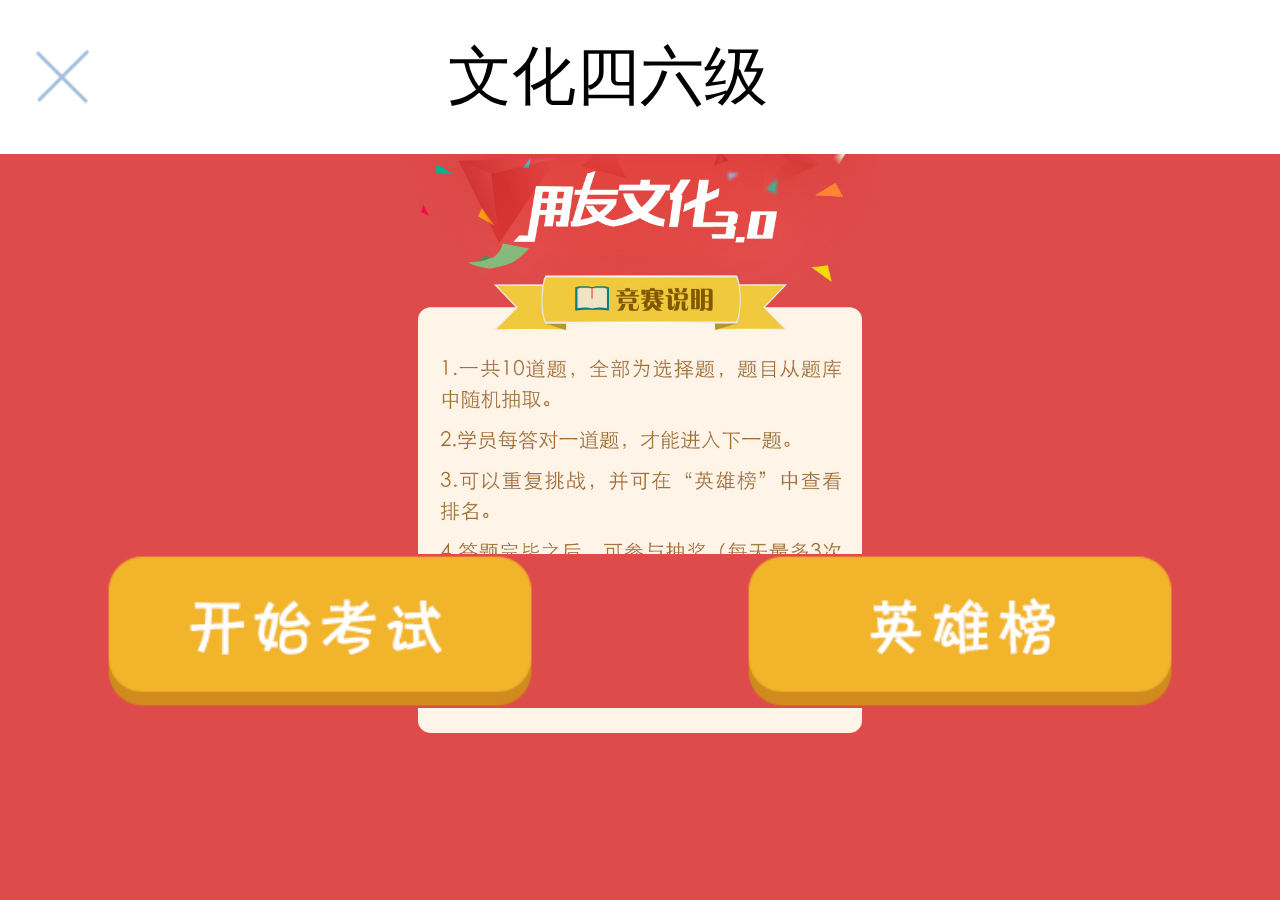
<file: yycollege/src/main/webapp/exam/index.html>
<!DOCTYPE html>
<html>
	<head>
		<meta charset="UTF-8">
		<meta name="viewport" content="width=device-width,initial-scale=1,minimum-scale=1,maximum-scale=1,user-scalable=no" />
		<META HTTP-EQUIV="Pragma" CONTENT="no-cache"> 
		<META HTTP-EQUIV="Cache-Control" CONTENT="no-cache"> 
		<META HTTP-EQUIV="Expires" CONTENT="0"> 
		<link rel="stylesheet" href="assets/css/exam.css" />
		<!--<script type="text/javascript" src="assets/js/bridge.js" ></script>-->
		<script type="text/javascript" src="assets/js/zepto.js" ></script>
		<script type="text/javascript" src="assets/js/response.js" ></script>
		<script type="text/javascript" src="assets/js/fastclick.js" ></script>
		
		<title>考试</title>
		<script type="text/javascript">
        function connectWebViewJavascriptBridge(callback){
            if (window.WebViewJavascriptBridge) {
                callback(WebViewJavascriptBridge)
            } else {
                document.addEventListener('WebViewJavascriptBridgeReady', function(){
                    callback(WebViewJavascriptBridge)
                }, false)
            }
        }
    </script>
	</head>
	<body>
	   <header class="header">
	        <div class="close hidden" onclick="window.close()"></div>	
			<div class="back hidden" onclick="history.back()"></div>
			<div class="htitle">文化四六级</div>
		</header>
		<div id="main">
			<!--考试规则首页-->
			 <div class="home_page">
			 	<div class="home">
			 		<div class="home_best_score">
			 			<div class="home_score_div">
						<span>您最好成绩用时</span>
						<input type="text" id="bst-1" class="int_second_share" value="30" readonly="readonly"/>
			 			<i class="dot_end_home"></i>
			 			<input type="text" id="bst-2" class="float_second_share" value="17" readonly="readonly"/>
			 			<i class="unit_second_home">S</i>
						</div>
						<div class="home_rank_div">
							<span>击败了用友集团<i id="bst-3">96.23%</i>的员工</span>
						</div>
			 		</div>
			 	</div>
			 	<div class="home_opt">
			 		<div class="start"></div>
			 		<div class="rank"></div>
			 	</div>
			 </div>
			 
			 <!--答题倒计时-->
			 <div class="count_down_page hidden">
			 	<div class="time_count_down"></div>
			 	<div class="tip_info">
			 		
			 	</div>
			 </div>
			 
			 <!--试题页面-->
			 <div class="exam_page hidden" >
			 	<div class="exam_used_time">
			 		<div class="used_time_info">
			 			<input type="text" value="30" readonly="readonly"/>
			 			<i class="dot"></i>
			 			<input type="text" value="30" readonly="readonly"/>
			 			<i class="unit_second">S</i>
			 		</div>
			 	</div>
			 	<div class="paper_wrap">
			 		<div class="count_title">
			 			<div class="answer_counts_title">
				 			<div class="answer_counts">
				 				<span class="answer_counts_left">答题数</span>
				 				<span class="answer_counts_right"><i>8</i>/10</span>
				 			</div>
				 			<div class="paper_title">
				 				<span class="title_content">8.用友企业的核心价值观是什么？</span>
				 			</div>
			 			</div>
			 			
			 			<div class="paper_content">
			 				<div class="options">
				 				<input type="radio" name="option" id="a"/>
				 				<label for="a"></label>
				 				<span>团结奋斗 自强不息</span>
			 				</div>
			 				<div class="options">
				 				<input type="radio" name="option" id="b"/>
				 				<label for="b"></label>
				 				<span>做客户信赖的长期合作伙伴</span>
			 				</div>
			 				<div class="options">
				 				<input type="radio" name="option" id="c" />
				 				<label for="c"></label>
				 				<span>专业化生存 </span>
			 				</div>
			 				<div class="options">
				 				<input type="radio" name="option" id="d"/>
				 				<label for="d"></label>
				 				<span>俄罗斯</span>
			 				</div>
			 			</div>
			 		</div>
			 		
			 	</div>
			 	<div class="page_turning_eff" ></div>
			 	<!--遮罩相关-->
			 	<div class="model_layer"></div>
			 	<div class="model_content">
			 		<div class="answer_pic"></div>
			 		<div class="answer_res_info">再接再厉哦!</div>
			 	</div>
			 	
				 <!--放弃答题-->
				 <!--<div class="quit_layer"></div>
				 <div class="quit_content">
				 	<span class="quit_close"></span>
				 	<span class="quit_info">确定要放弃答题?</span>
				 	<div class="quit_confirm_cancel">
				 		<span class="confirm_quit"></span>
				 		<span class="cancel_quit"></span>
				 	</div>
				 </div>-->
			 </div>
			 
			 	
			 	
			<!--考试通过(首次/非首次考试)-->
			<div class="exam_pass_page hidden"  >
				<div class="this_scores">
					<div class="this_cost_time">
						<span>您一共用时</span>
						<input type="text"  class="int_second" value="30" readonly="readonly"/>
			 			<i class="dot_end"></i>
			 			<input type="text" class="float_second" value="30" readonly="readonly"/>
			 			<i class="unit_second_end">S</i>
					</div>
					<div class="this_victory">
						<span>击败了用友集团<br><i>66.23%</i>的员工</span>
					</div>
				</div>
				<div class="best_scores">
					<span>您的历史最佳成绩<i>60.3</i>s</span>
					<span>击败了用友集团<i class="best">96.23%</i>的员工</span>
				</div>
				<div class="split_line"></div>
				<div class="scores_opt">
					<div class="re_challenge"></div>
					<div class="share"></div>
					<div class="get_prize"></div>
				</div>
			</div>
			
			<!--成绩单-->
			<div class="score_page hidden">
				<div class="top active">
				  <div class="rank">用友文化3.0前20强</div>
				  <div class="rankword">您目前排名<em>10</em>
                        <div class="time">截至时间：2016年9月12日 22:00</div>
				  </div>
				</div>
				<ul class="scorelist">
					<li class="scoreitem">
						<div class="ranknum h">
							<div class="num">1</div>
						</div>

						<div class="info">
							<span class="name">刘海超</span>
							<span class="dep">社交与协同事业部</span>
						</div>

						<div class="score">
							30.88 s
						</div>
					</li>
					<li class="scoreitem">
						<div class="ranknum m">
							<div class="num">2</div>
						</div>

						<div class="info">
							<span class="name">小猫</span>
							<span class="dep">社交与协同事业部</span>
						</div>

						<div class="score">
							30.88 s
						</div>
					</li>

						<li class="scoreitem">
						<div class="ranknum l">
							<div class="num">3</div>
						</div>

						<div class="info">
							<span class="name">蓝天白云</span>
							<span class="dep">社交与协同事业部</span>
						</div>

						<div class="score">
							30.88 s
						</div>
					</li>
					<li class="scoreitem">
						<div class="ranknum">
							<div class="num">4</div>
						</div>

						<div class="info">
							<span class="name">冬雨</span>
							<span class="dep">社交与协同事业部</span>
						</div>

						<div class="score">
							30.88 s
						</div>
					</li>

						<li class="scoreitem">
						<div class="ranknum">
							<div class="num">5</div>
						</div>

						<div class="info">
							<span class="name">李志刚</span>
							<span class="dep">社交与协同事业部</span>
						</div>

						<div class="score">
							30.88 s
						</div>
					</li>
					<li class="scoreitem">
						<div class="ranknum">
							<div class="num">6</div>
						</div>

						<div class="info">
							<span class="name">靳忠志 </span>
							<span class="dep">社交与协同事业部</span>
						</div>

						<div class="score">
							30.88 s
						</div>
					</li>
					<li class="scoreitem">
						<div class="ranknum">
							<div class="num">7</div>
						</div>

						<div class="info">
							<span class="name">董建委</span>
							<span class="dep">社交与协同事业部</span>
						</div>

						<div class="score">
							30.88 s
						</div>
					</li>

				</ul>
			</div>
			
			<!--分享成绩-->
			<div class="share_score_page hidden">
				<div class="share_score_wrap">
					<div class="share_score_bg"></div>
					<span>王宝宝</span>
				</div>
				<div class="share_score_rank">
					<div class="share_score_div">
						<span>您一共用时</span>
						<input type="text" id="bst-4" class="int_second_share" value="30" readonly="readonly"/>
			 			<i class="dot_end_share"></i>
			 			<input type="text" id="bst-5" class="float_second_share" value="17" readonly="readonly"/>
			 			<i class="unit_second_share">S</i>
					</div>
					<div class="share_rank_div">
						<span>击败了用友集团<i>96.23%</i>的员工</span>
					</div>
					<div class="esn_qr_code">
						<div class="code_top_bar"></div>
						<div class="code_text">
							<span>企业空间下载二维码</span>
							<div class="code_img"></div>
						</div>
						<div class="code_bottom_bar"></div>
					</div>
					
				</div>
				<div id="shareexam">
					晒晒你的成绩	
				</div>
			</div>
			
			<!--<div class="pre">
				<span >&lt
				</span>
			</div> 
			<div class="next">
				<span >&gt
				</span>
			</div> -->			
		</div>
		 <script type="text/javascript">
        var fn = function(YonYouJSBridge){          

            YonYouJSBridge.init(function(message, responseCallback){}); //初始化,(页面中只能初始化一次，不可多次)            

            //分享
            function share(){
                var title = 'test啊', content = 'a后端b',
                    data = '{"function":"share","parameters":{"content":"' + content + '","title":"' + title + '","url":"http://upesn.com","imgUrl":"http://test.front.upesn.com/esn/images/setting/logo-30.png"}}';
                    YonYouJSBridge.send(data, function(responseData){});
            }


           function hiddenMenu() {
            // body...
            
                var data = '{"function":"hiddenMenu","parameters":{"nav_color":"#fc5b3e"}}';
                YonYouJSBridge.send(data, function(responseData){});
            } 
            
            hiddenMenu();           

        };       

        connectWebViewJavascriptBridge(fn);
    </script>
    <script type="text/javascript" src="assets/js/exam.js" ></script>
	</body>
</html>
</file>
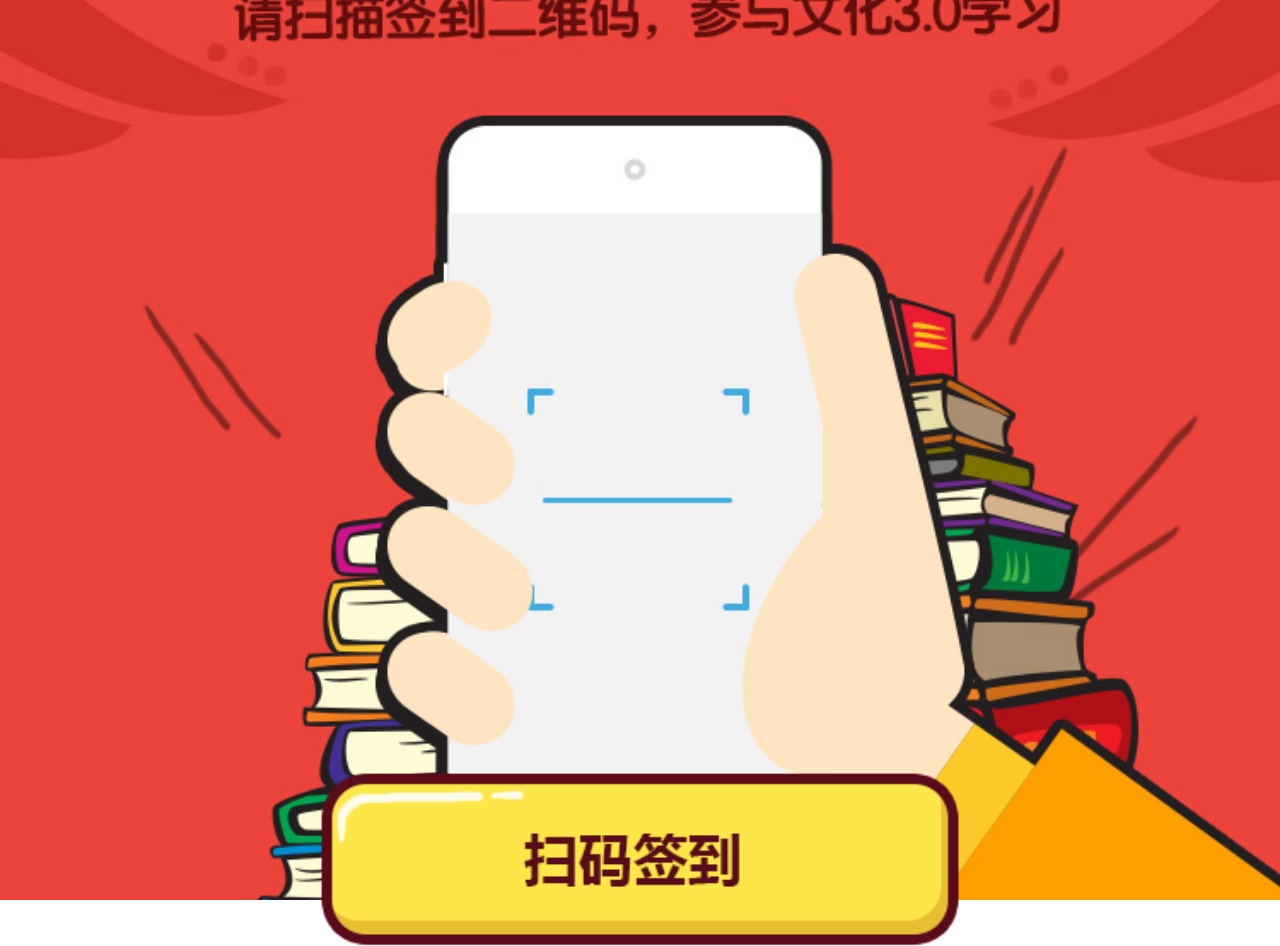
<file: yycollege/src/main/webapp/register/index.html>
<!DOCTYPE html>
<html>
	<head>
		<meta charset="UTF-8">
		<meta name="viewport" content="width=device-width,initial-scale=1,minimum-scale=1,maximum-scale=1,user-scalable=no,target-densitydpi=device-dpi" />
		<link rel="stylesheet" href="assets/css/register.css" />
			
		<script type="text/javascript" src="assets/js/response.js" ></script>
		<script type="text/javascript" src="assets/js/bridge.js" ></script>
		<script type="text/javascript" src="assets/js/zepto.js" ></script>
		<script type="text/javascript" src="assets/js/sign_in.js" ></script>		 
		<title>扫码签到</title>
	</head>
	<body>
		<header class="header">
		<span class="back" onclick="history.back()">返回</span>
		</header>
		<div id="main">
			 <div class="home"  style="">
			 	<div class="sign_btn" onclick="goend()"></div>
			 </div>
			 <div class="end" style="display: none">
			 	<div class="success"  >
			 	</div>
			 	<div class="tip">
			 		<span class="sign_name">王宝强</span>
			 		<span class="sign_res">签到成功</span>
			 	</div>
			 	<div class="info">
			 		您是用友文化3.0的<br>
			 		第<span class="rank">100</span>名传承者
			 	</div>
	
			 </div>
		</div>	
	</body>
</html>
</file>
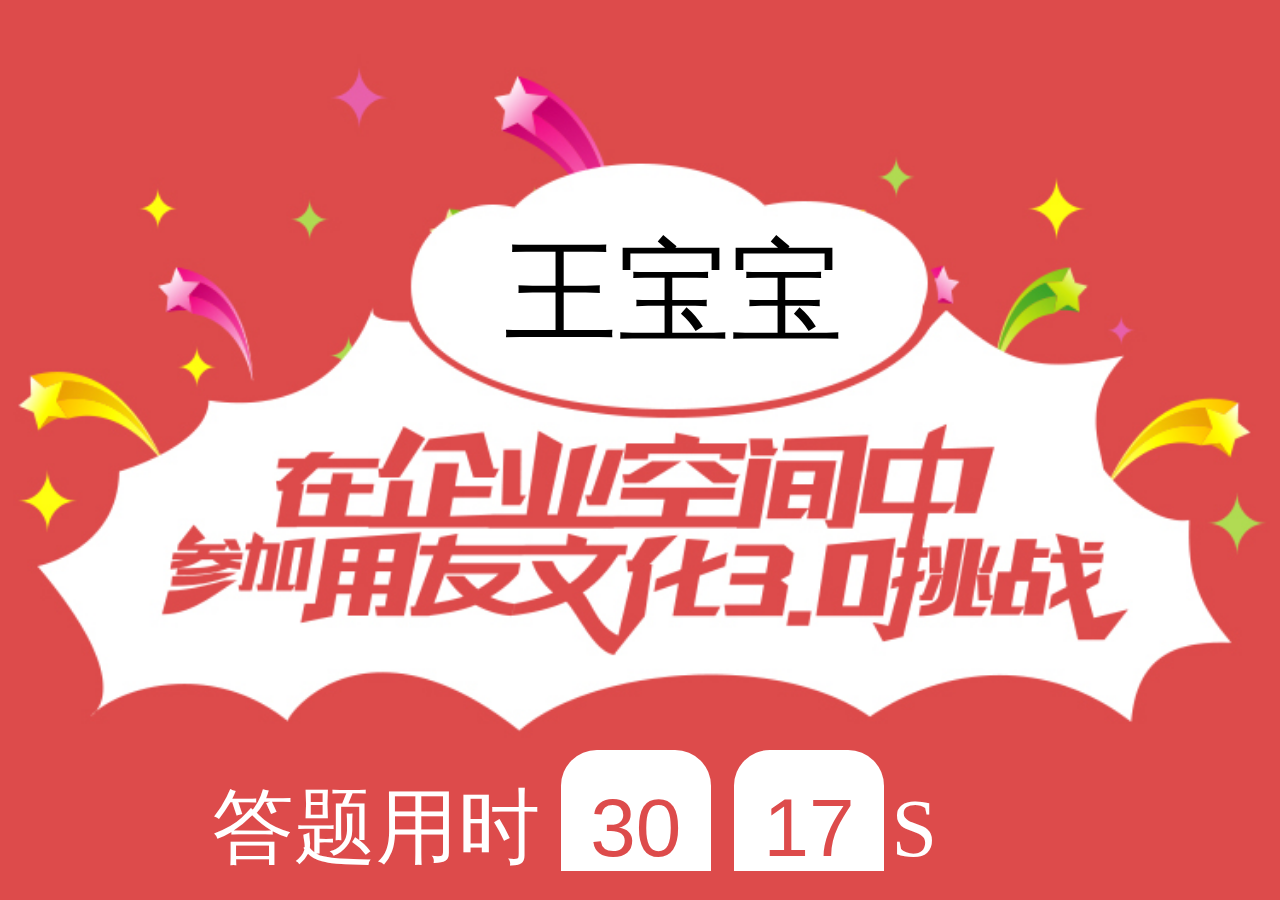
<file: yycollege/src/main/webapp/exam/share.html>
<!DOCTYPE html>
<html>
	<head>
		<meta charset="UTF-8">
		<meta name="viewport" content="width=device-width,initial-scale=1,minimum-scale=1,maximum-scale=1,user-scalable=no" />
		<link rel="stylesheet" href="assets/css/exam.css" />		
		<script type="text/javascript" src="assets/js/zepto.js" ></script>
		<script type="text/javascript" src="assets/js/response.js" ></script>		
		<title>用友文化3.0</title>
		
    
	</head>
	<body>
	   <header class="header hidden">
	        <div class="close hidden" onclick="window.close()"></div>	
			<div class="back hidden" onclick="history.back()"></div>
			<div class="htitle">文化四六级</div>
		</header>
		<div id="main" style="background-color: #DD4B4B;top:0">
			<!--分享成绩-->
			<div class="share_score_page">
				<div class="share_score_wrap">
					<div class="share_score_bg"></div>
					<span>王宝宝</span>
				</div>
				<div class="share_score_rank">
					<div class="share_score_div">
						<span>答题用时</span>
						<input type="text"  class="int_second_share" value="30" readonly="readonly"/>
			 			<i class="dot_end_share"></i>
			 			<input type="text" class="float_second_share" value="17" readonly="readonly"/>
			 			<i class="unit_second_share">S</i>
					</div>
					<div class="share_rank_div">
						<span>击败了用友集团<i>96.23%</i>的员工</span>
					</div>
					<div class="esn_qr_code">
						<div class="code_top_bar"></div>
						<div class="code_text">
							<span>企业空间下载二维码</span>
							<div class="code_img"></div>
						</div>
						<div class="code_bottom_bar"></div>
					</div>
					
				</div>
				<div  class="share_score_page">
					<!-- 分享	 -->
				</div>
			</div>
			
		</div>
		<script type="text/javascript">
//		var basePath = "http://172.20.19.200:10555/yycollege/";
		var basePath = "http://yycollege.upesn.com/yycollege/";
			$(function(){
				var memId = getRequest(location.search)["memId"];
//				var username = getRequest(location.search)["username"];
//				alert('------------');
//				alert(username);
//				username = getQueryString("username");
//				alert(username);
				var url = basePath + "exam/find?memberId="+memId;
				$.ajax({
					type : 'GET',
					async : true,
					url : url,
					cache : false,
					contentType : "application/json",
					success : function(backData) {
						console.log(JSON.stringify(backData));
						if(backData.flag == "0"){
							var resData = backData.data;
							var secTime = parseInt(resData.bestDuration)/1000;
							var timeArr = (secTime+"").split(".");
							var leftTime = timeArr[0];
							var rightTime;
						    if (!(parseInt(resData.bestDuration) % 1000)){
						      rightTime = "00";
						    }else{
						      rightTime = timeArr[1].substr(0,2);	
						    }
							
							var username = resData.name; 
							//初始化需要成绩的各个页面
								//更换banner
//								$(".home_best_score").css("display","block");
								$('.share_score_wrap span').text(username);
								$(".share_score_div input").eq(0).val(leftTime);
								$(".share_score_div input").eq(1).val(rightTime);
								$(".share_rank_div span i").html(resData.bestPercent);
								//$(".home").css("background-image","url(./assets/img/exam_notice_bg.jpg)");
						}

					},
					error : function(tt) {
						debugInfo(tt);
					}
				});
				
			});
			
				/**
		 * 从url中获得参数
		 * @param {Object} url
		 */
		function getRequest(url) { 
			var theRequest = new Object(); 
			if (url.indexOf("?") != -1) { 
				var str = url.substr(1); 
				strs = str.split("&"); 
				for(var i = 0; i < strs.length; i ++) { 
				theRequest[strs[i].split("=")[0]]=unescape(strs[i].split("=")[1]); 
				}; 
			} 
			return theRequest; 
		}
	
	
	function getQueryString(name) {
    var reg = new RegExp('(^|&)' + name + '=([^&]*)(&|$)', 'i');
    var r = window.location.search.substr(1).match(reg);
    if (r != null) {
        return unescape(r[2]);
    }
    return null;
}
		</script>
	</body>
</html>
</file>
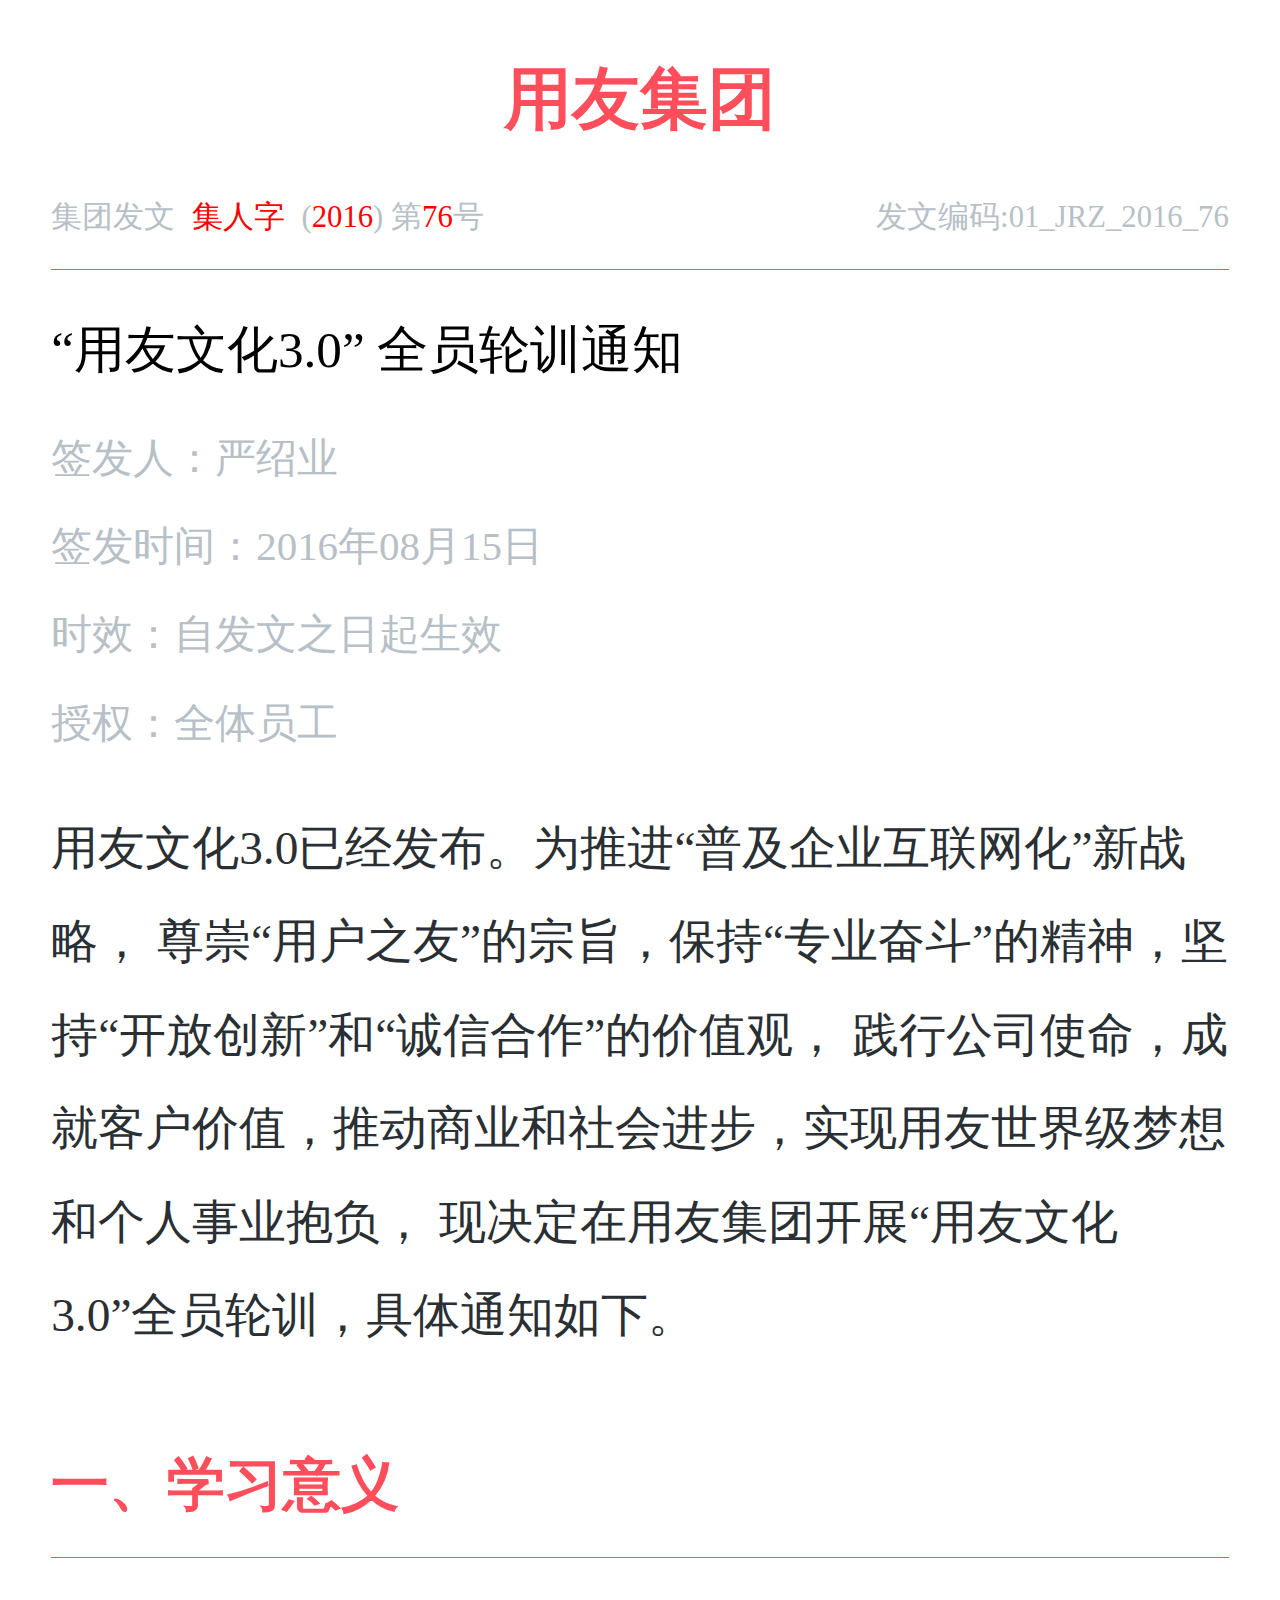
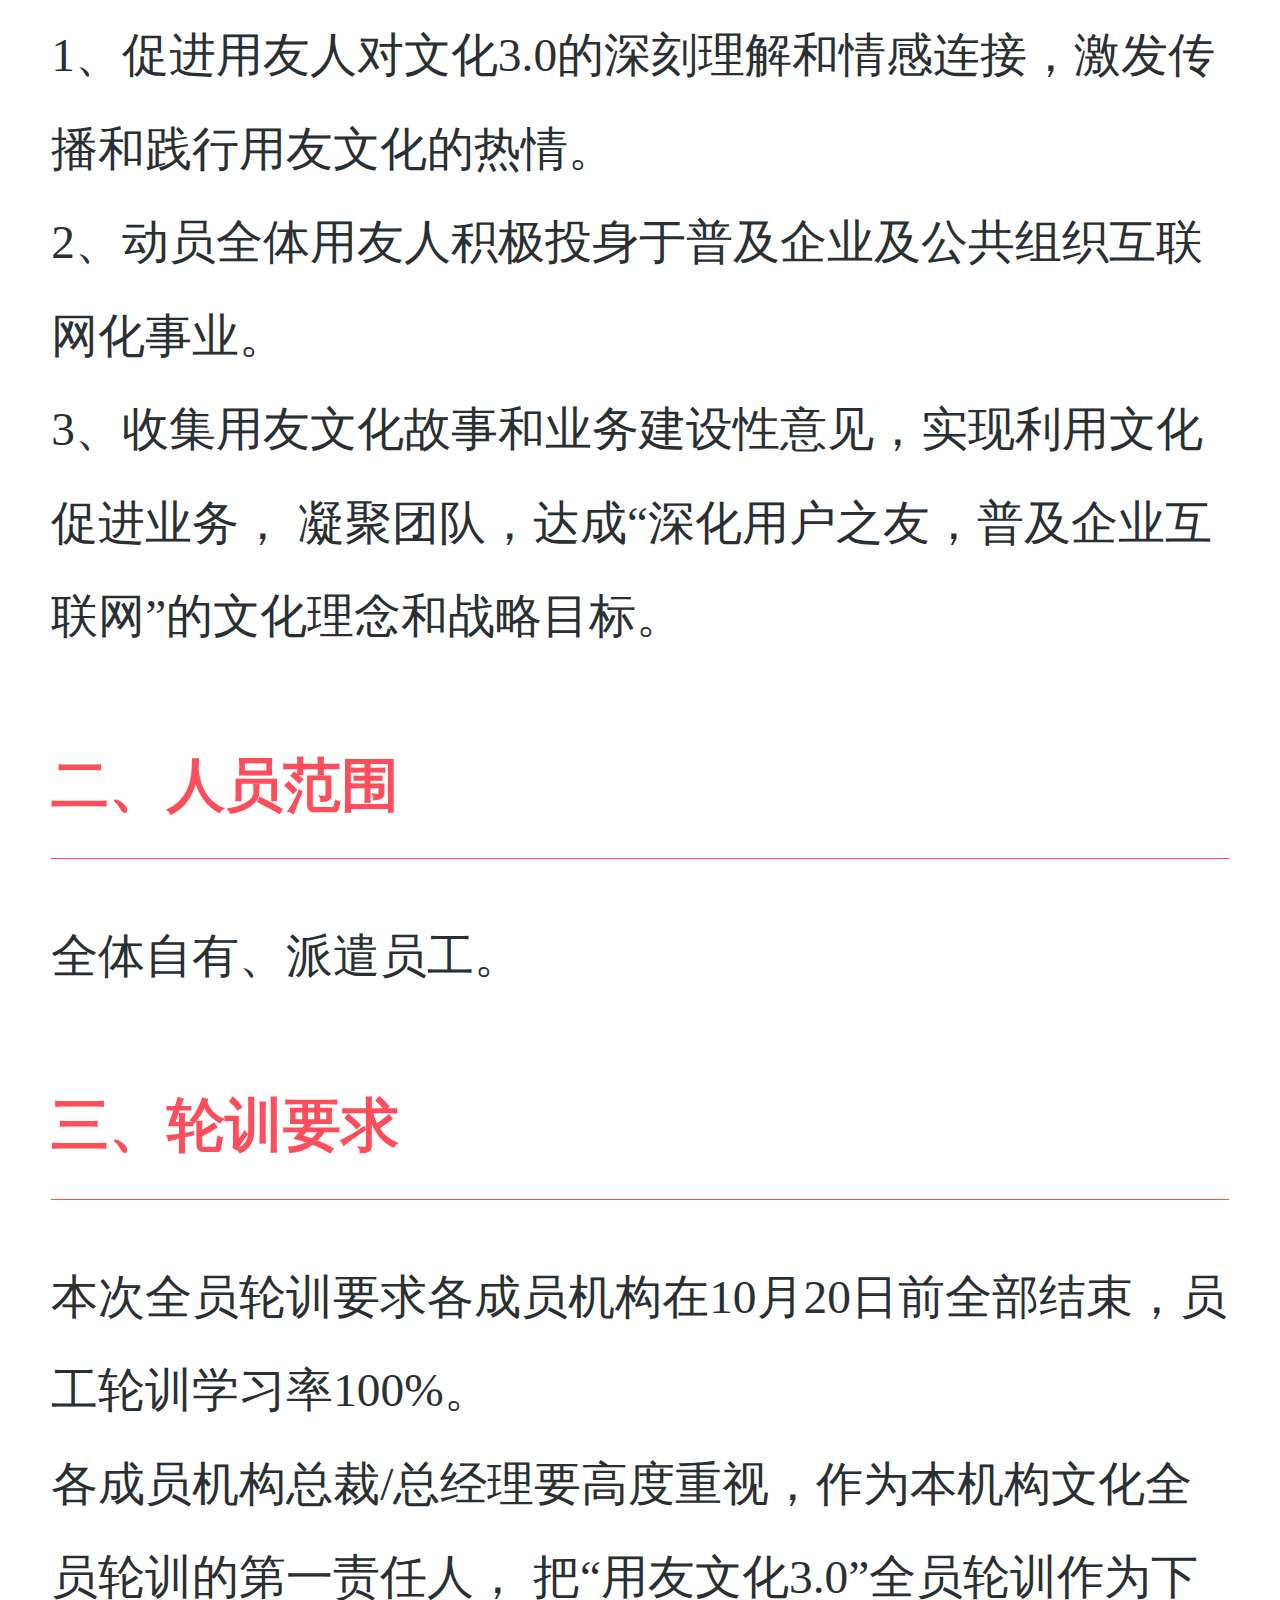
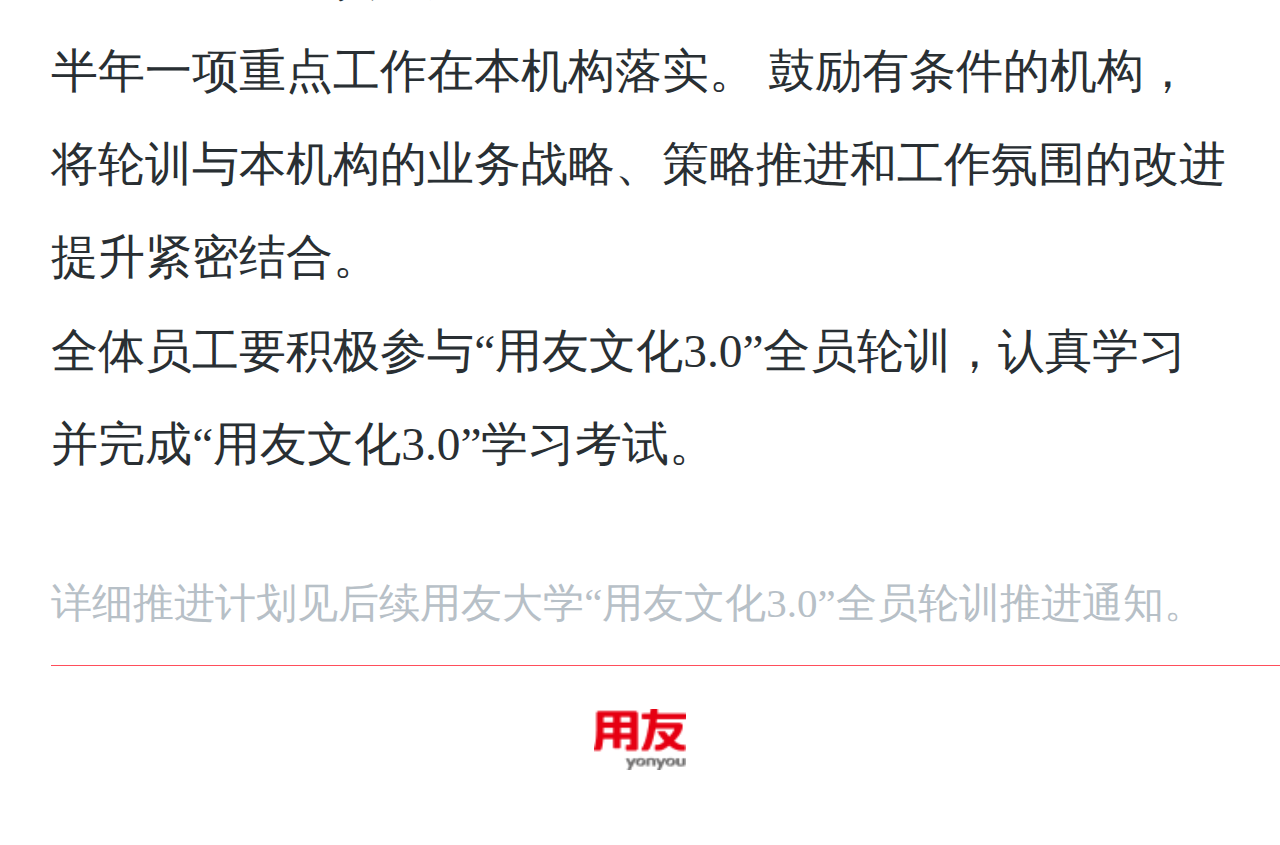
<file: yycollege/src/main/webapp/notice/banner_notice.html>
<!DOCTYPE html>
<html>
	<head>
		<meta charset="UTF-8">
		<meta name="viewport" content="width=device-width,initial-scale=1,minimum-scale=1,maximum-scale=1,user-scalable=no" />
		
		<script type="text/javascript" src="js/response.js" ></script>
		<link rel="stylesheet" href="css/notice.css" />
		<title>通知</title>
	</head>
	<body>
		<div class="wraper">
			<div class="header">
				<div class="company">用友集团</div>
				<div class="dispather_rel clearfix">
					<span class="dispatch">
						集团发文<i class="dispatch_word">集人字</i>(<i class="dispatch_year">2016</i>) 第<i class="dispatch_num">76</i>号
					</span>
					<span class="code">发文编码:01_JRZ_2016_76</span>
				</div>
			</div>
			<div class="notice_about">
				<span class="topic">“用友文化3.0”  全员轮训通知</span>
				<span class="name">签发人：严绍业</span>
				<span class="time">签发时间：2016年08月15日</span>
				<span class="valid">时效：自发文之日起生效</span>
				<span class="auth">授权：全体员工</span>
				<div class="notice_gen">用友文化3.0已经发布。为推进“普及企业互联网化”新战略，
					尊崇“用户之友”的宗旨，保持“专业奋斗”的精神，坚持“开放创新”和“诚信合作”的价值观，
					践行公司使命，成就客户价值，推动商业和社会进步，实现用友世界级梦想和个人事业抱负，
					现决定在用友集团开展“用友文化3.0”全员轮训，具体通知如下。
				</div>
			</div>
			<div class="part_one">
				<div class="part_one_title">一、学习意义</div>
				<div class="part_one_content">
					1、促进用友人对文化3.0的深刻理解和情感连接，激发传播和践行用友文化的热情。<br>
					2、动员全体用友人积极投身于普及企业及公共组织互联网化事业。<br>
					3、收集用友文化故事和业务建设性意见，实现利用文化促进业务，
					凝聚团队，达成“深化用户之友，普及企业互联网”的文化理念和战略目标。<br>
				</div>
			</div>
			<div class="part_two">
				<div class="part_two_title">二、人员范围</div>
				<div class="part_two_content">
					全体自有、派遣员工。
				</div>
			</div>
			<div class="part_three">
				<div class="part_three_title">三、轮训要求</div>
				<div class="part_three_content">
					本次全员轮训要求各成员机构在10月20日前全部结束，员工轮训学习率100%。<br>
					各成员机构总裁/总经理要高度重视，作为本机构文化全员轮训的第一责任人，
					把“用友文化3.0”全员轮训作为下半年一项重点工作在本机构落实。
					鼓励有条件的机构，将轮训与本机构的业务战略、策略推进和工作氛围的改进提升紧密结合。<br>
					全体员工要积极参与“用友文化3.0”全员轮训，认真学习并完成“用友文化3.0”学习考试。<br>
				</div>
			</div>
			<div class="footer">
				<div class="more_info">
					详细推进计划见后续用友大学“用友文化3.0”全员轮训推进通知。
				</div>
				<div class="yy_logo"></div>
			</div>
		</div>
	</body>
</html>
</file>
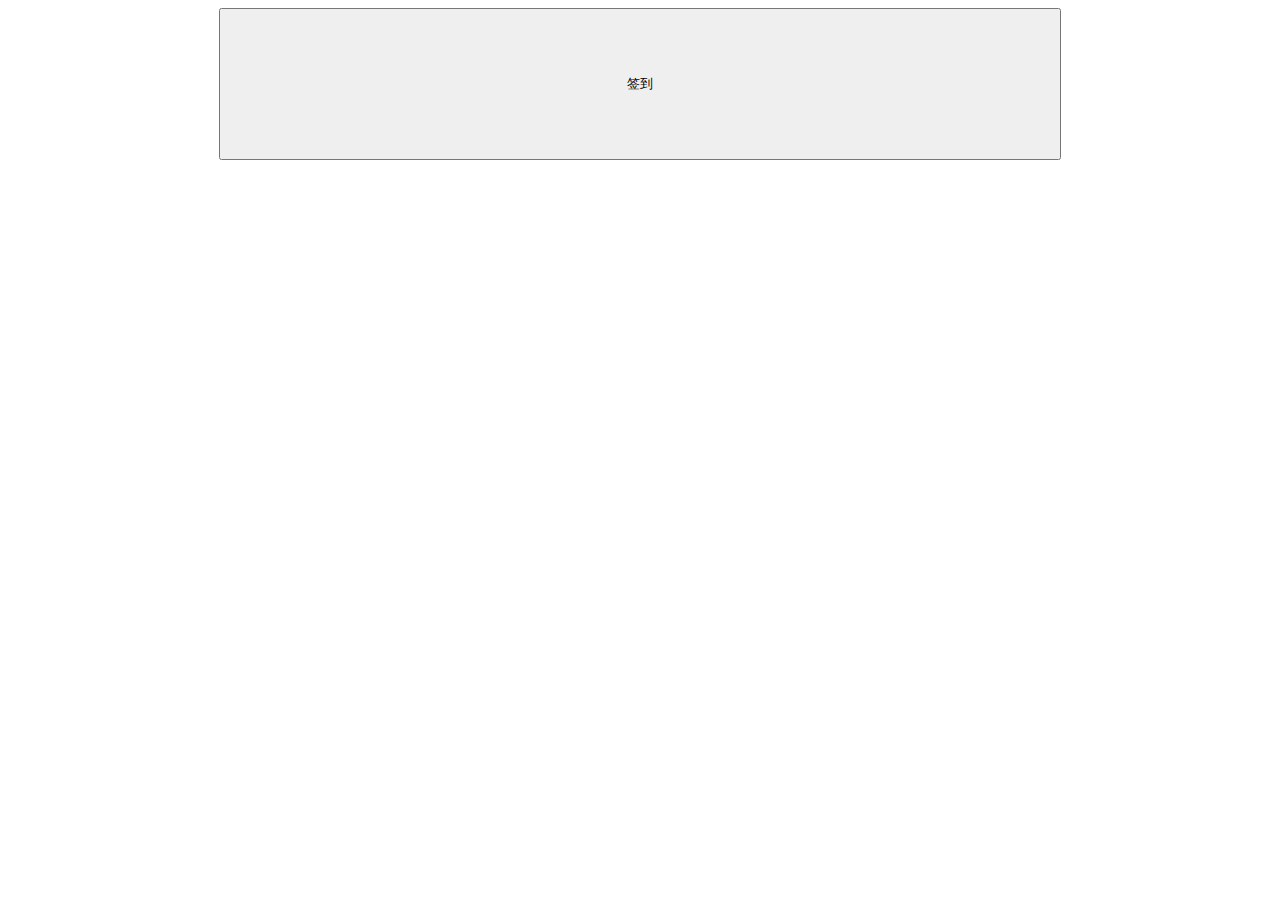
<file: yycollege/src/main/webapp/register/assets/temple/rem.html>
<!DOCTYPE html>
<html style="font-size: 12px;">
	<head>
		<meta charset="UTF-8">
		<meta name="viewport" content="width=device-width,initial-scale=1,minimum-scale=1,maximum-scale=1,user-scalable=no" />
		<style type="text/css">
			.sign_btn{
				width: 20.8rem;
				height: 3.75rem;
				margin: 0 auto;
				display: block;
			}
		</style>
		
		<script type="text/javascript" src="../js/bridge.js" ></script>
		<script type="text/javascript" src="../js/sign_in.js" ></script>
		<title>扫码签到</title>
	</head>
	<body>
		<div class="sign_bg_img">
			
		</div>
		<div class="sign_div">
			<input type="button" class="sign_btn" value="签到"/>
		</div>
		<script type="text/javascript">
			window.onload =function(){
				var winWidth = document.body.clientWidth;
				var zoomRatio = winWidth/375;
				document.getElementsByTagName('html')[0].style.fontSize = (12*zoomRatio)+'px'
			}
		</script>
	</body>
</html>
</file>
<file: yycollege/src/main/webapp/exam/assets/css/exam.css>
*{
	margin: 0;
	padding: 0;
}
html{
	font-size: 75px;

}

body{
overflow: hidden;
}
#main{
 position: absolute;
 top: 0.88rem;
 bottom:0;
 width: 100%;
 font-family: "microsoft yahei";
}
.header{    
	/*height: 0.88rem;
	width: 100%;
	background-color: #FFF;
	position: relative;*/
    height: 1.2rem;
    width: 100%;
    background-color: #FFF;
    position: relative;
    z-index: 99;
}
.header .back,.header .close,.header .htitle{
	display: inline-block;
}
.header .back,.header .close{	    
    font-size: 0.28rem;
    margin-left: 0.2rem;
    line-height: 0.88rem;
    height: 100%;
    width: 0.58rem;
}
.header .back{	    
	background-image: url(../img/back.png);
	background-repeat: no-repeat;;
	background-size: 60%;
	background-position: center;
	position: absolute;
}
.header .close{	    
	background-image: url(../img/close.png);
	background-repeat: no-repeat;;
	background-size: 80%;
	background-position: center;
	position: absolute;
}
.header .htitle{
	/* width: 2.25rem; */
   /* line-height: 0.88rem;*/
    line-height: 1.2rem;
    height: 100%;
    /* margin: 0 auto; */
    position: absolute;
    /*margin-left: 3.88rem;*/
    margin-left: 3.5rem;
    font-size: 0.5rem;
}

.home_page{
    width: 100%;
    height: 100%;
    background-color: #dd4b4b;
}
.home{
	width: 100%;
	height: 80%;
	position: relative;
	background-image: url(../img/exam_notice.jpg);
	/*background-image: url(../img/exam_notice_bg.jpg);*/
	background-position: center;
	background-repeat: no-repeat;
	background-size: contain;
}
.home_best_score{
	display: none;
}
.home_score_div {
    font-size: 0.64rem;
    color: #FFFFFF;
    display: inline-block;
    margin-top: 0.5rem;
    margin-left: 1.3rem;
}
.home_score_div input{
    width: 1.17rem;
    height: 1.21rem;
    display: inline-block;
    font-size: 0.64rem;
    border-radius: 0.28rem;
    background-color: #FFFFFF;
    border: none;
    /* padding-left: 0.26rem; */
    color: #DD4B4B;
    outline: none;
    text-align: center;
}
.dot_end_home{
	display: inline-block;
	border: 4px solid #fff;
    margin: 0.1rem -0.1rem;
	border-radius: 2px;
	vertical-align: bottom;
}
.unit_second_home{
	display: inline-block;
    font-size: 0.64rem;
    border-radius: 0.28rem;
    font-style: normal;
    font-family:"microsoft yahei";
    color: #fff;
    margin-left: -0.1rem;
}
.home_rank_div{
    font-size: 0.467rem;
	color: #FFFFFF;
	padding-left: 1.4rem;
	margin-top: 0.2rem;
}
.home_rank_div span i{
	font-style: normal;
    font-size: 0.67rem;
}

.home_opt{
	position: absolute;
	/*bottom: 1rem;*/
    bottom: 1.5rem;
	left: 0;
	right: 0;
	background:#dd4b4b;
	display: -webkit-flex;
	display: flex;
	border: none;
	outline: none;
	-webkit-align-items: center;
	align-items: center;
	-webkit-justify-content: space-around;
	justify-content: space-around;
}
.home_opt>div{
	width: 3.33rem;
	height: 1.2rem;
	background-position:center ;
	background-repeat: no-repeat;
	background-size: contain;
	background-image: url(../img/btn_hero_ranks.png);
}
.home_opt>div:first-child{
	background-image: url(../img/btn_begin_exam.png);
}

.count_down_page{
	width:100%;
	padding-top: 2.89rem;
	height: calc(100% - 2.89rem);
	background-color: #DD4B4B;
}

.count_down_page .time_count_down{
	width: 3.13rem;
	height: 3.18rem;
	background-image: url(../img/count_down_3.jpg);
	background-repeat: no-repeat;
	background-size: contain;
	margin: 0 auto;
	
}

.tip_info{
	width: 6.66rem;
	height: 3.27rem;
	background-image: url(../img/count_down_time.jpg);
	background-repeat: no-repeat;
	background-position: 0;
	background-size: contain;
	margin: 0 auto;
	margin-top: 3.50rem;
}

.exam_page{
	width: 100%;
	height: 100%;
}

.model_layer{
	display: none;
    position: fixed;
    left: 0;
    right: 0;
    top: 0;
    bottom: 0;
    background: #000;
    opacity: 0.2;
    z-index: 9998;
}
.model_content{
	display: none;
    z-index: 99999;
    position: absolute;
    width: 4rem;
    height: 5rem;
    border: none;
    top: 50%;
    margin-top: -2.5rem;
    left: 50%;
    margin-left: -2rem;
    /*background: #fff;*/
 
	background-repeat: no-repeat;
	background-position: 0;
	background-size: contain;
	/*display: none;
    z-index: 99999;
    	 width: 4rem;
    height: 5rem;
    margin: 0 auto;
    position: relative;
    top: -4rem;*/
}
.answer_pic{
	 background-image: url(../img/wright/wright_1.jpg);
	 width: 4rem;
    height: 4rem;
    border: none;
    background: #fff;
   
    background-repeat: no-repeat;
    background-position: 0;
    background-size: contain;
}
.answer_res_info{
    display: none;
    z-index: 99999;
    /*position: absolute;*/
    /*top: 10.2rem;
    left: 3rem;*/
    width: 4rem;
    height: 0.72rem;
    border: none;
    border-radius: 0.28rem;
    background-color: #FAAB00;
    font-size: 0.48rem;
    text-align: center;
    color: #FFFFFF;
    margin-top: 0.4rem;
}

/*放弃答题相关*/
.quit_layer{
	/*display: block;*/
	display: none;
    position: fixed;
    left: 0;
    right: 0;
    top: 0;
    bottom: 0;
    background: #000;
    opacity: 0;
    z-index: 9998;
}
.quit_content{
	/*display: block;*/
	display: none;
    z-index: 99999;
    position: absolute;
    width: 8rem;
    height: 3.74rem;
    border: 2px solid #9E6D33;
    border-radius: 0.26rem;
    top: 50%;
    margin-top: -1.87rem;
    left: 50%;
    margin-left: -4rem;
    background: #FFF4E7;
    /*background-image: url(../img/wright/wright_1.jpg);*/
	background-repeat: no-repeat;
	background-position: 0;
	background-size: contain;
}
.quit_close{
	position: absolute;
	top: 0.26rem;
	right: 0.26rem;
	background-image:: url(../img/exam_close.png);
	background-repeat: no-repeat;
	background-size: cover;
	width: 0.56rem;
	height: 0.56rem;
}
.quit_info{
    position: absolute;
    display: inline-block;
    top: 0.91rem;
    width: 6rem;
    left: 50%;
    margin-left: -3rem;
    font-size: 0.48rem;
    color: #9E6D33;
    text-align: center;
    word-break: break-all;
}
.confirm_quit{
	position: absolute;
	bottom:0.53rem;
	left: 1.33rem;
	width: 2.4rem;
	height: 1.18rem;
	background-image: url(../img/exam_close_confirm.png);
	background-repeat: no-repeat;
	background-size: cover;
	cursor: pointer;
}
.cancel_quit{
	position: absolute;
	bottom:0.53rem;
	right: 1.33rem;
	width: 2.4rem;
	height: 1.18rem;
	background-image: url(../img/exam_close_cancle.png);
	background-repeat: no-repeat;
	background-size: cover;
	cursor: pointer;
}

.exam_used_time{
	width: 100%;
	height: 1.25rem;
	background-color: #DD4B4B;
	vertical-align: middle;
   /* padding: 0.25rem 0;*/
    padding: 0.45rem 0 0.1rem;
}

.used_time_info{
	width: 3.27rem;
	height: 1.21rem;
	margin: 0 auto;
	color: #fff;
	font-size: 0;
}
.used_time_info input{
	width: 1.17rem;
	/*width: 0.91rem;*/
	/*padding-left: 0.26rem;*/
	text-align: center;
	height: 1.21rem;
	display: inline-block;
	font-size: 0.64rem;
	border-radius: 0.28rem;
	background-color: #FFFFFF;
	border: none;
	color: #DD4B4B;
	outline: none;
	font-family:"microsoft yahei";
}
.dot{
	display: inline-block;
	border: 4px solid #fff;
	margin: 0.1rem 0.053rem;
	border-radius: 2px;
	vertical-align: bottom;
}
.unit_second{
	display: inline-block;
    font-size: 0.64rem;
    border-radius: 0.28rem;
    font-style: normal;
    font-family:"microsoft yahei";
    margin-left: 0.15rem;
}
.answer_counts_title{
	width: 8.96rem;
	margin: 0.53rem auto;
	border: 1px solid #DBDBDB;
	font-size: 0.48rem;
}
.answer_counts,.paper_title{
	border-bottom: 1px solid #DBDBDB;
	min-height: 1.06rem;
}
.answer_counts_left{
    color: #DD4B4B;
    margin-left: 0.33rem;
    height: 1.06rem;
    line-height: 1.06rem;
}
.answer_counts_right{
	width: 1.33rem;
	height: 0.66rem;
	background-color: #DD4B4B;
	/*border-radius: 0.33rem;*/
    border-radius: 0.4rem;
	font-size: 0.37rem;
	color: #FFFFFF;
	padding: 0.16rem 0.33rem;
}

.answer_counts_right i{
	font-style: normal;
}

.title_content{
	font-size: 0.453rem;
	color: #DD4B4B;
    margin-left: 0.33rem;
    height: 1.06rem;
    line-height: 1.06rem;
}

.paper_content{
	font-size: 0.43rem;
	margin-left: 0.67rem;
}

.options{
	/*margin-bottom: 0.8rem;*/
	margin-bottom: 0.5rem;
	/*color: #3fb31b;*/
	color: #666666;
}

.options input[type='radio']{
	width: 0;
	height: 0;
	/*去掉单选默认点*/
	border: none;
	outline: none;
	opacity: 0;
	
	position: absolute;
    z-index: -99999;
}

.options label{
	
    width: 0.53rem;
    height: 0.53rem;
    display: inline-block;
    background: url(../img/option_unchecked.png) no-repeat center;
}

.options :checked+label{
	background-image: url(../img/option_checked.png);
}

.options span{
	vertical-align: super;
	margin-left: 0.26rem;
    margin-right: 0.26rem;
}

.page_turning_eff{
    position: absolute;
    bottom: 0;
    right: 0;
    width: 1.93rem;
    height: 1.93rem;
    background-image: url(../img/page_turning.jpg);
    background-repeat: no-repeat;
    background-position: 0;
    background-size: contain;
}

.this_scores{
	/*height: 4.56rem;*/
	height: 4.56rem;
    background-color: #DD4B4B;
    padding-top: 1rem;
}
.this_cost_time{
	font-size: 0.64rem;
	color: #FFFFFF;
	/*margin-top: 1.2rem;*/
	/*margin-bottom: 0.8rem;*/
	margin-bottom: 0.5rem;
	margin-left: 1.53rem;
}
.this_cost_time input,.share_score_div input{
    width: 1.17rem;
    height: 1.21rem;
    display: inline-block;
    font-size: 0.64rem;
    border-radius: 0.28rem;
    background-color: #FFFFFF;
    border: none;
    /* padding-left: 0.26rem; */
    color: #DD4B4B;
    outline: none;
    text-align: center;
}
.dot_end{
	display: inline-block;
	border: 4px solid #fff;
    margin: 0.1rem -0.1rem;
	border-radius: 2px;
	vertical-align: bottom;
}
.unit_second_end{
    display: inline-block;
    font-size: 0.64rem;
    border-radius: 0.28rem;
    font-style: normal;
    font-family: "microsoft yahei";
}
.this_victory{
    font-size: 0.467rem;
	color: #FFFFFF;
	/*padding-left: 1.4rem;*/
	text-align: center;
	line-height: 1.5;
}
.this_victory span i{
	font-style: normal;
	font-size: 0.8rem;
}

.best_scores{
	width: 100%;
	height: 4.67rem;
	background-color: #FF6565;
	font-size: 0.48rem;
	color: #FFFFFF;
	position: relative;
}
.best_scores span:first-child{
	position: absolute;
	top: 1.25rem;
	left: 1.73rem;
}
.best_scores span:last-child{
	position: absolute;
	top: 2.44rem;
	left: 1.2rem;
}
.best_scores span i{
	font-style: normal;
	font-size: 0.8rem;
}
.split_line{
	width: 100%;
	height: 0.267rem;
	background-image: url(../img/split_icon.jpg);
    background-position: 0;
    background-size: contain;
}
.scores_opt{
	width: 100%;
	position: relative;
}
.re_challenge{
	display: inline-block;
	position: absolute;
	top: 1.06rem;
	left: 1rem;
	width: 3.75rem;
	height: 1.2rem;
	background-image: url(../img/challenge_again.png);
	background-repeat: no-repeat;
    background-position: 0;
    background-size: contain;
}
.share{
	display: inline-block;
	position: absolute;
	top: 1.06rem;
	right: 1rem;
	width: 3.75rem;
	height: 1.2rem;
	background-image: url(../img/share_scores.png);
	background-repeat: no-repeat;
    background-position: 0;
    background-size: contain;
}
.get_prize{
	display: inline-block;
	position: absolute;
	top: 2.8rem;
	right: 1rem;
	width: 8rem;
	height: 1.49rem;
	background-image: url(../img/gain_prize.png);
	background-repeat: no-repeat;
    background-position: 0;
    background-size: contain;
}

.score_page{
	overflow-y: auto;
}
.score_page .top{
	height: 3.87rem;
	background-color: #f8f8f8;
	/*border:1px solid #333;*/
	background-image: url(../img/top_pic0.png);
	background-repeat: no-repeat;
	background-size: cover;
	background-position: center;
	position: relative;
}
.score_page .top .rank{
	text-align: center;
    font-size: 0.52rem;
    font-weight: bolder;
    color: #fff;
    background-color: #fbb61b;
    top: 2.81rem;
    width: 4.9rem;
    left: 3.1rem;
    position: absolute;
    margin-left: -0.5rem;


}
.score_page .top.active{
	background-image: url(../img/top_pic1.png);
}
.score_page .top.active .rankword{
  width: 50%;
  font-size: 0.55rem;
  position: absolute;
  right: 0.25rem;
  top: 0.8rem;
  color: #fff;
  background-color: #dd4b4b;

}
.score_page .top.active .rankword em{
	font-style: normal;
	font-size: 0.8rem;
}
.score_page .top.active .rankword .time{
	font-size: 0.32rem;
}
.scorelist{
  width:9.33rem;
  margin: 0 auto;
  background-color: #FFFFFF;
  margin-top:0.3rem;
  /*overflow-y: auto;*/ 
}
.scoreitem{
	position: relative;
	background-color:#FFF4E7;
	width:100%;
	height: 1.81rem;
	display: block;
	margin-bottom: 0.25rem;
}
.scoreitem .ranknum{
   background-image: url(../img/under_line.png);
	background-repeat: no-repeat;	
	background-position: center 60% ;
	/*background-size: 0.93rem 1.29rem;*/
	width:1.72rem;
	height: 100%;
	position: absolute;
	color:#7F5800;

}
.scoreitem .ranknum.h{
	background-repeat: no-repeat;	
	background-position: center;
	background-size: 0.93rem 1.29rem;
	width:1.72rem;
	height: 100%;
	position: absolute;
	color:#7F5800;
	background-image: url(../img/first.png);
	color:#FFF;
}
.scoreitem .ranknum.m{
	background-repeat: no-repeat;	
	background-position: center;
	background-size: 0.93rem 1.29rem;
	width:1.72rem;
	height: 100%;
	position: absolute;
	color:#7F5800;
	background-image: url(../img/second.png);
	color:#FFF;
}
.scoreitem .ranknum.l{
	background-repeat: no-repeat;	
	background-position: center;
	background-size: 0.93rem 1.29rem;
	width:1.72rem;
	height: 100%;
	position: absolute;
	color:#7F5800;
	background-image: url(../img/third.png);
	color:#FFF;
}

.scoreitem .ranknum .num{	
	top: .43rem;
    text-align: center;
    font-size: 0.5rem;    
    position: relative;

}
.scoreitem .info{
    width: 4.8rem;
    height: 100%;	
    position: absolute;
    margin-left: 1.72rem;
    font-size:0.37rem; 
    padding: 0.4rem 0;
}
.scoreitem .info span{
	display: block;
	color: #9E6D33;
}
.scoreitem .info .name{
	font-size: 0.43rem;
}
.scoreitem .info .dep{
font-size: 0.37rem;
margin-top: 0.15rem;
    white-space: nowrap;
    overflow: hidden;
    text-overflow: ellipsis;
}
 .scoreitem .score{
    width: 2.2rem;
    height: 100%;
    right: 0.3rem;
    font-size: 0.52rem;
    position: absolute;
    color: #FF6238;
    padding-top: 0.4rem;
    text-align: right;

}
.hidden{
	display: none !important;
}


.share_score_page{
	background-color: #DD4B4B;
	padding-bottom: 0.65rem;
    /*height: 100%;*/
    height: calc(100% - 0.88rem);
    height: -webkit-calc(100% - 0.88rem);
    overflow: hidden;
}
.share_score_wrap{
	position: relative;
}
.share_score_bg{
	width: 100%;
	height: 5.78rem;
	background-image: url(../img/share_score_bg.jpg);
    background-repeat: no-repeat;
    background-position: 0;
    background-size: contain;
}
.share_score_wrap span{
	width: 3.52rem;
	font-size: 0.88rem;
	position: absolute;
	top: 1.7rem;
	left: 3.5rem;	
	text-align: center;
}
.share_score_div{
	font-size: 0.64rem;
	color: #FFFFFF;
	display: inline-block;
   /* margin-top: 0.5rem;*/
    margin-left: 1.66rem;
}
.dot_end_share{
	display: inline-block;
	border: 4px solid #fff;
    margin: 0.1rem -0.1rem;
	border-radius: 2px;
	vertical-align: bottom;
}
.unit_second_share{
	display: inline-block;
    font-size: 0.64rem;
    border-radius: 0.28rem;
    font-style: normal;
    font-family:"microsoft yahei";
    color: #fff;
    margin-left: -0.1rem;
}
.share_rank_div{
    font-size: 0.467rem;
	color: #FFFFFF;
	padding-left: 1.4rem;
	margin-top: 0.2rem;
}
.share_rank_div span i{
	font-style: normal;
	font-size: 0.8rem;
}
.esn_qr_code{
    width: 5.06rem;
    height: 5.26rem;
    position: relative;
    background-color: #fff;
    /*margin-top: 0.8rem;*/
    margin-top: 0.2rem;
    margin-left: 2.466rem;
}
.code_top_bar{
	/*background-color: #DD4B4B;*/
	position: absolute;
	top: -1px;
	width: 100%;
	height: 0.267rem;
	background-image: url(../img/split_icon.jpg);
    background-position: 0;
    background-size: contain;
}
.code_bottom_bar{
	color: transparent;
	position: absolute;
	bottom: -1px;
	width: 100%;
	height: 0.267rem;
	background-image: url(../img/split_icon_2.jpg);
    background-position: 0;
    background-size: contain;
}
.code_text{
    font-size: 0.37rem;
    margin-left: 0.86rem;
}
.code_text span{
	position: absolute;
	top: 0.69rem;
}
.code_img{
	position: absolute;
	top: 1.42rem;
	width: 3.36rem;
	height: 3.34rem;
	background-image: url(../img/esn_code_android.png);
	background-repeat: no-repeat;	
	background-position: center;
	background-size: 3.34rem 3.36rem;
}


.pre{
	position: absolute;
	left: 1rem;
	bottom: 2rem;
	z-index: 9999;
}
.next{
	position: absolute;
	right: 1rem;
	bottom: 2rem;
	z-index: 9999;
}
.pre:hover,.next:hover{
	color: #3FB31B;
}
#shareexam{
	text-align: center;
    color: #666666;
    font-size: 0.43rem;
    background: #fff;
    height: 1.33rem;   
    line-height: 1.33rem;    
    position: absolute;
    bottom: 0;
    width: 100%;
    text-align: center;

}
</file>
<file: yycollege/src/main/webapp/register/assets/css/register.css>
*{
	margin: 0;
	padding: 0;
}
html{
	font-size: 75px;

}


body,#main{
 position: absolute;
 /*top: 0.2rem;*/
 top: 0;
 bottom:0;
 width: 100%;
 
}
.header{
    display: none;
	height: 0.67rem;
	width: 100%;
	background-color: #d3d3d3;
}
.header .back{
	position: fixed;
    top: 0.2rem;
    left: 0.2rem;
    font-size: 0.2rem;
}
#main .home{
	position: relative;
	background-image: url(../img/sign_in_bg.jpg) ;
	background-repeat: no-repeat;
	background-position: center;
	background-size: cover;
	width: 100%;
	height: 100%;
}

.sign_btn{
	background-image: url(../img/scan_sign_in.png);
	background-repeat: no-repeat;
	background-size: 100%;
	position: absolute;
	/*bottom: 1.36rem;*/
	/*position: relative;*/
	top:calc(88% - 20px);/*1023px/75*/
	left: 50%;
	margin-left: -2.5rem;
	width: 5rem;/*375px/75px*/
	height: 1.36rem;/*102px/75px*/
}

#main .end{
    width: 100%;
    height: calc(100% - 1.2rem);
    padding-top: 1.2rem;
    position: relative;
    text-align: center;
}
#main .end .success{
	background-image: url(../img/sign_success.png) ;
	background-repeat: no-repeat;
	background-size: 100%;
	margin: 0 auto;
    width: 2.4rem;
    height: 2.4rem;
}
#main .end .tip{
	font-family:"HiraginoSansGB-W3" ;
	text-align: center;
	/*margin-top: 20px;*/
	margin-top: 0.6rem;
}

#main .end .tip .sign_name{
	display: inherit;
	color: #666666;
	font-size: 0.8rem;
}
#main .end .tip .sign_res{
	display: inherit;
	color: #666666;
	margin-top: 0.29rem;
	font-size: 0.6rem;
}

#main .end .info{
	/*margin-top: 0.8rem;*/
	margin-top: 1.06rem;
	line-height: 1.5;
	font-size: 0.53rem;
	color: #292F33;
}
#main .end .info .rank{
	color: #EC443C;
}
</file>
<file: yycollege/src/main/webapp/notice/css/notice.css>
*{
	margin: 0;
	padding: 0;
}
html{
	font-size: 75px;

}
body,.wraper{
 position: relative;
 /*top: 0.2rem;
 /*top: 0;*/
 /*bottom:0;*/
 width: 100%;
}
body{
	padding-bottom: 1.4rem;
}
.header{
    padding: 0 0.4rem 0.24rem;
}
.header .company{
	margin: 0.42rem auto 0.4rem;
	font-size: 0.53rem;
	color: #ff4e5b;
    text-align: center;
    font-weight: bold;
}
.dispather_rel{
    font-size: 0.24rem;
    color: #b7c0c7;
}
.dispatch_word,.dispatch_num,.dispatch_year{
	font-style: normal;
	color: red;
}
.dispatch{
	float: left;
}
.code{
	float: right;
}
.dispatch_word{
    margin-left: 0.13rem;
    margin-right: 0.13rem;
}
.notice_about{
	padding: 0 0.4rem 0;
}
.topic{
	display: block;
	font-size: 0.4rem;
	border-top: 1px solid #ff4e5b;
	margin-bottom: 0.4rem;
	/*margin-top: 0.53rem;*/
    /*padding-top: 0.25rem;*/
    padding-top: 0.4rem;
	height: 0.46rem;
	line-height: 0.46rem;
}
.name,.time,.valid,.auth{
	display: block;
	margin-bottom: 0.26rem;
	font-size: 0.32rem;
	color: #b7c0c7;
}
.auth{
	margin-bottom: 0.4rem;
}
.notice_gen{
	color: #292F33;
	font-size: 0.37rem;
	line-height: 0.73rem;
}

.part_one,.part_two,.part_three{
	padding: 0 0.4rem 0;
}
.part_one_title,.part_two_title,.part_three_title{
	font-size: 0.45rem;
    color: #ff4e5b;
    margin-top: 0.66rem;
    padding-bottom: 0.26rem;
	border-bottom: 1px solid #ff4e5b;
	font-weight: bold;
}
.part_one_content,.part_two_content,.part_three_content{
	padding-top: 0.4rem;
	font-size: 0.37rem;
	line-height: 0.73rem;
	color: #292F33;
}
.footer{
	position: relative;
}

.footer .more_info{
	color: #b7c0c7;
    font-size: 0.32rem;
    margin-top: 0.66rem;
    margin-left: 0.4rem;
    padding-bottom: 0.266rem;
    border-bottom: 1px solid #ff4e5b;
}
.footer .yy_logo{
    position: absolute;
    left: 50%;
    margin-left: -0.36rem;
    display: inline-block;
    width: 0.72rem;
    height: 0.48rem;
    margin-top: 0.33rem;
    margin-bottom: 0.33rem;
    background: url(../img/yy_logo.png);
    background-repeat: no-repeat;
    background-position: center;
    background-size: contain;
}



/*浮动想关*/
.clearfix {
	zoom: 1;
}

.clearfix:before,
.clearfix:after {
	content: "";
	display: table;
}

.clearfix:after {
	clear: both;
}
</file>
